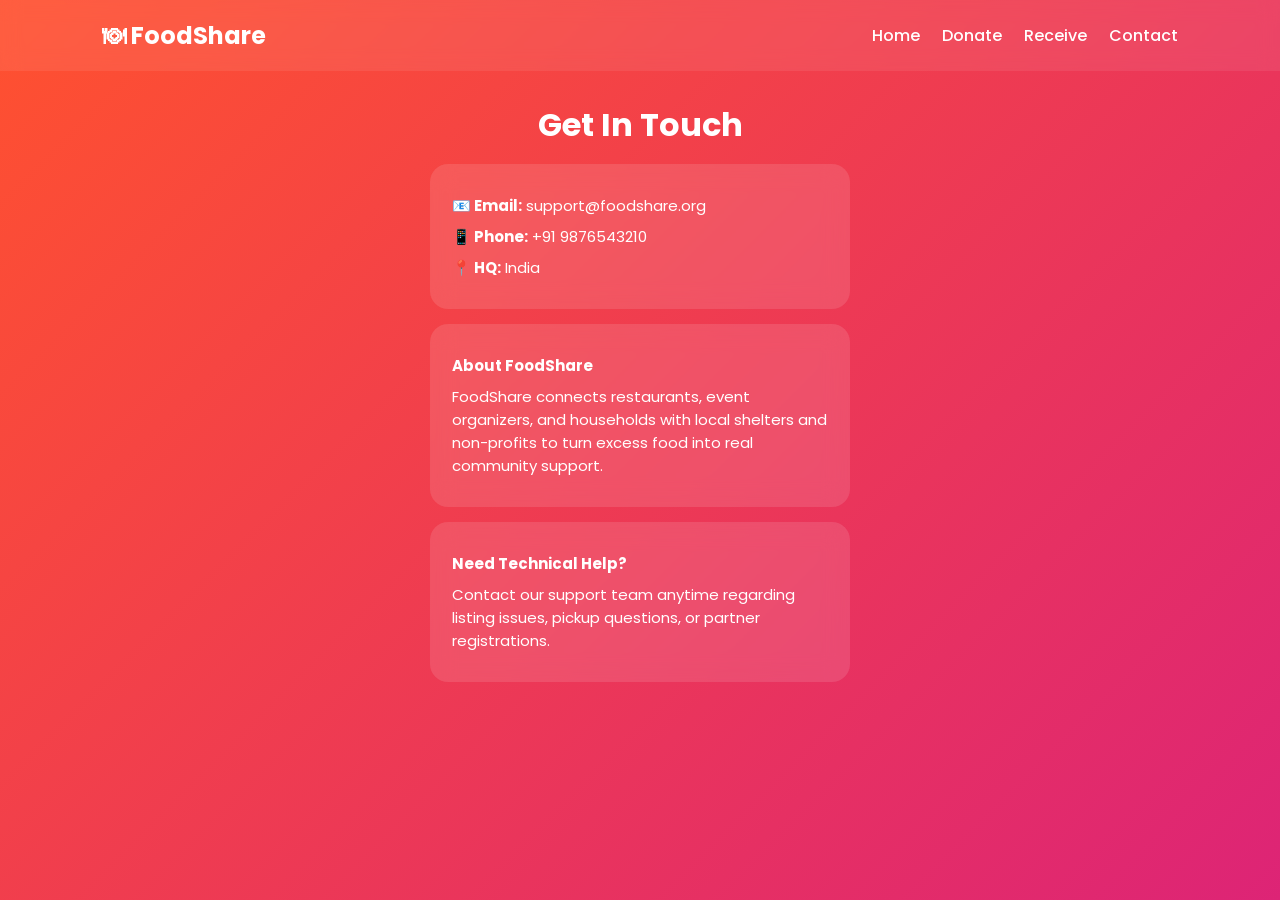
<file: contact.html>
<!DOCTYPE html>
<html lang="en">
<head>
  <meta charset="UTF-8">
  <meta name="viewport" content="width=device-width, initial-scale=1.0">
  <title>Contact Us - FoodShare</title>
  <link rel="stylesheet" href="css/style.css">
</head>
<body class="contact-page">

  <nav class="navbar">
    <h3>🍽 FoodShare</h3>
    <div>
      <a href="home.html">Home</a>
      <a href="donor.html">Donate</a>
      <a href="ngo.html">Receive</a>
      <a href="contact.html">Contact</a>
    </div>
  </nav>

  <h2>Get In Touch</h2>

  <div class="card">
    <p><b>📧 Email:</b> support@foodshare.org</p>
    <p><b>📱 Phone:</b> +91 9876543210</p>
    <p><b>📍 HQ:</b> India</p>
  </div>

  <div class="card">
    <p><b>About FoodShare</b></p>
    <p>FoodShare connects restaurants, event organizers, and households with local shelters and non-profits to turn excess food into real community support.</p>
  </div>

  <div class="card">
    <p><b>Need Technical Help?</b></p>
    <p>Contact our support team anytime regarding listing issues, pickup questions, or partner registrations.</p>
  </div>

</body>
</html>
</file>
<file: css/style.css>
/* Google Font */
@import url('https://fonts.googleapis.com/css2?family=Poppins:wght@300;400;500;600;700&display=swap');

* {
  margin: 0;
  padding: 0;
  box-sizing: border-box;
}

body {
  font-family: 'Poppins', sans-serif;
  color: white;
  min-height: 100vh;
}

/* Page Background Gradients */
.auth-body {
  display: flex;
  justify-content: center;
  align-items: center;
  background: linear-gradient(135deg, #667eea, #764ba2, #6a11cb);
  overflow: hidden;
}

.home-page {
  background: linear-gradient(135deg, #0f2027, #203a43, #2c5364);
}

.donor-page {
  background: linear-gradient(135deg, #11998e, #38ef7d);
}

.ngo-page {
  background: linear-gradient(135deg, #396afc, #2948ff);
}

.contact-page {
  background: linear-gradient(135deg, #ff512f, #dd2476);
}

/* Keyframe Animations */
@keyframes fadeUp {
  from {
    opacity: 0;
    transform: translateY(30px);
  }
  to {
    opacity: 1;
    transform: translateY(0);
  }
}

@keyframes float {
  0%, 100% { transform: translateY(0); }
  50% { transform: translateY(-10px); }
}

/* Background Animated Circles */
.bg-circle {
  position: absolute;
  border-radius: 50%;
  background: rgba(255, 255, 255, 0.08);
  animation: float 6s infinite ease-in-out;
}

.c1 { width: 220px; height: 220px; top: 60px; left: 80px; }
.c2 { width: 180px; height: 180px; bottom: 80px; right: 90px; animation-delay: 2s; }

/* Sticky Navbar */
.navbar {
  display: flex;
  justify-content: space-between;
  align-items: center;
  padding: 18px 8%;
  background: rgba(255, 255, 255, 0.08);
  backdrop-filter: blur(10px);
  position: sticky;
  top: 0;
  z-index: 1000;
}

.navbar h3 { font-size: 24px; font-weight: 700; }
.navbar a {
  color: white;
  text-decoration: none;
  margin-left: 18px;
  font-weight: 500;
  transition: 0.3s;
}
.navbar a:hover { opacity: 0.8; text-decoration: underline; }

/* Login Box */
.login-box {
  position: relative;
  z-index: 10;
  width: 380px;
  max-width: 90%;
  padding: 35px;
  border-radius: 22px;
  background: rgba(255, 255, 255, 0.14);
  backdrop-filter: blur(18px);
  box-shadow: 0 15px 35px rgba(0, 0, 0, 0.25);
  text-align: center;
  animation: fadeUp 1s ease;
}

.logo { font-size: 42px; margin-bottom: 10px; }
.title { font-size: 28px; font-weight: 700; margin-bottom: 6px; }
.subtitle { font-size: 14px; color: #f0f0f0; margin-bottom: 25px; }

/* Forms & Inputs */
form, .login-box {
  display: flex;
  flex-direction: column;
}

input {
  width: 100%;
  padding: 14px;
  margin: 8px 0;
  border: none;
  outline: none;
  border-radius: 12px;
  font-size: 15px;
  color: #333;
}

form {
  width: 420px;
  max-width: 90%;
  margin: 30px auto;
  padding: 30px;
  border-radius: 18px;
  background: rgba(255, 255, 255, 0.12);
  backdrop-filter: blur(12px);
  animation: fadeUp 0.8s ease;
}

/* Buttons */
.main-btn, button, .btn {
  width: 100%;
  padding: 14px 24px;
  margin-top: 10px;
  border: none;
  border-radius: 30px;
  color: white;
  font-weight: 600;
  cursor: pointer;
  transition: 0.3s;
  font-size: 15px;
  text-align: center;
  text-decoration: none;
  display: block;
}

.main-btn:hover, button:hover, .btn:hover {
  transform: translateY(-3px);
  box-shadow: 0 8px 15px rgba(0,0,0,0.2);
}

.signup, button[type="submit"] { background: linear-gradient(45deg, #34a853, #2ecc71); }
.signin { background: linear-gradient(45deg, #4285f4, #00c6ff); }
.logout { background: linear-gradient(45deg, #ea4335, #ff6b6b); }
.btn-loc { background: linear-gradient(45deg, #ff9800, #ff5722); }

/* Hero Section */
.hero { text-align: center; padding: 80px 20px 40px; animation: fadeUp 1s ease; }
.hero h1 { font-size: 52px; margin-bottom: 15px; font-weight: 700; }
.hero p { font-size: 18px; color: #ddd; margin-bottom: 25px; }
.hero-btns { display: flex; justify-content: center; gap: 15px; max-width: 400px; margin: 0 auto; }

/* Cards Layout */
.features { display: flex; justify-content: center; flex-wrap: wrap; gap: 20px; padding: 30px 20px; }
.feature-card, .card {
  width: 420px;
  max-width: 90%;
  margin: 15px auto;
  padding: 22px;
  border-radius: 18px;
  background: rgba(255, 255, 255, 0.12);
  backdrop-filter: blur(12px);
  animation: fadeUp 0.8s ease;
}

.card p { margin: 8px 0; font-size: 15px; }
.card a { color: #ffe082; text-decoration: none; font-weight: 600; }
.card a:hover { text-decoration: underline; }

h2 { text-align: center; padding-top: 30px; font-size: 32px; animation: fadeUp 1s ease; }

@media(max-width: 768px) {
  .navbar { flex-direction: column; gap: 12px; text-align: center; }
  .navbar a { margin: 5px; }
  .hero h1 { font-size: 36px; }
}
</file>
